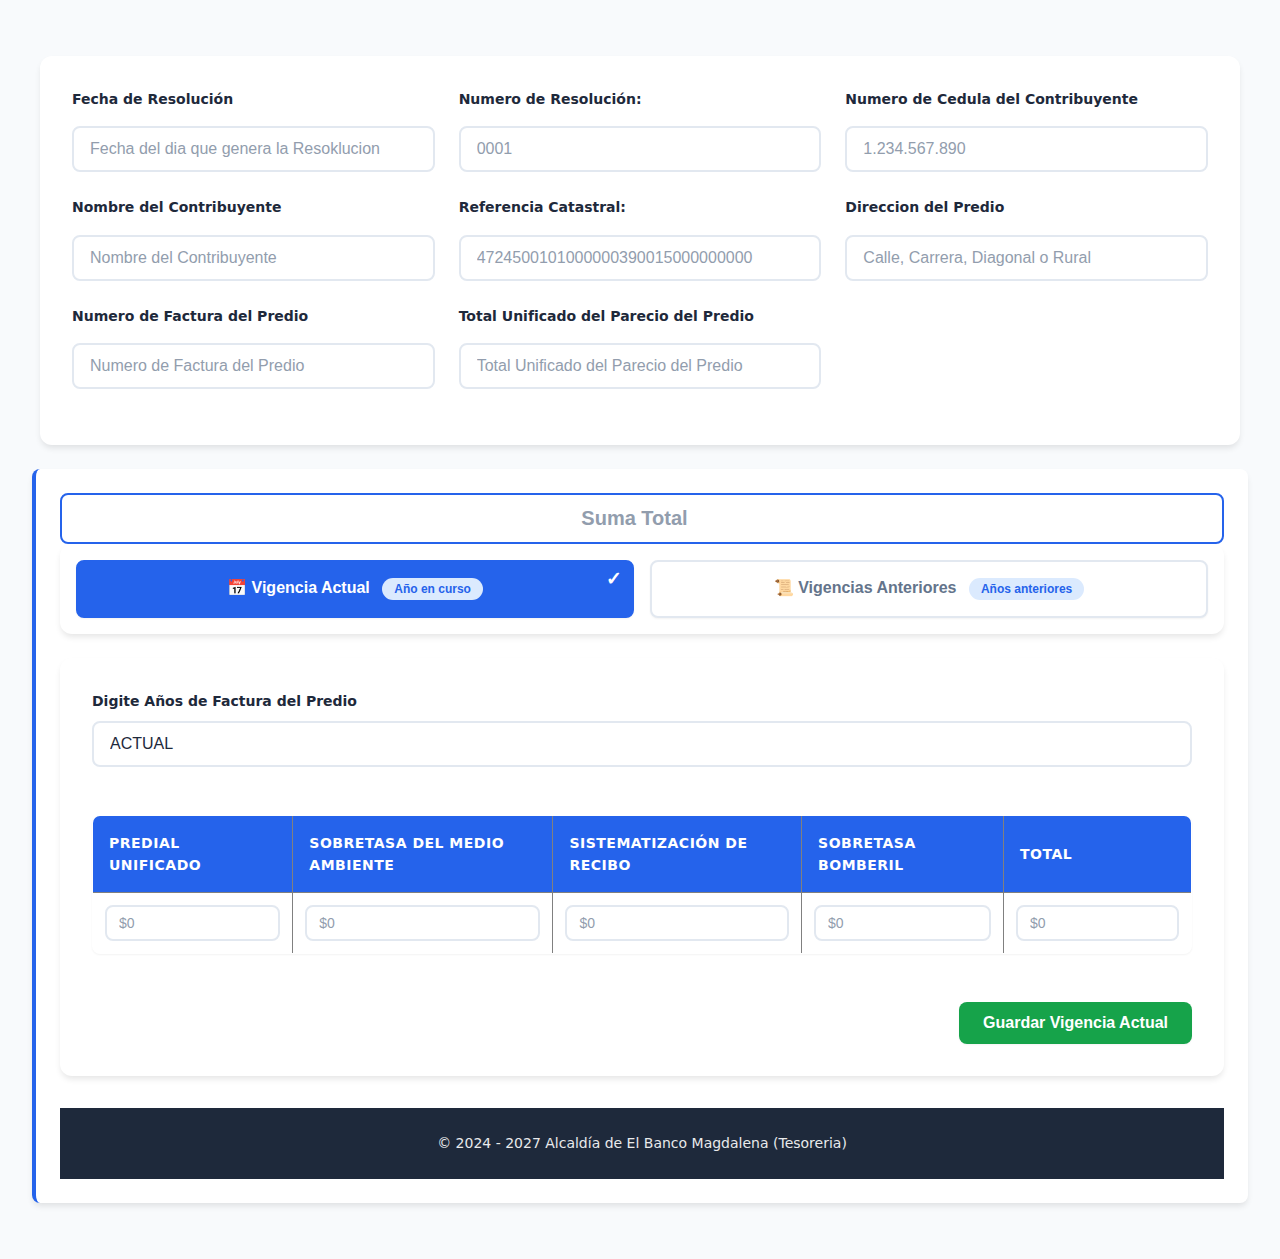
<file: src/page/numeroResolucion.html>
<!DOCTYPE html>
<html lang="es">
<head>
    <meta charset="UTF-8">
    <meta name="viewport" content="width=device-width, initial-scale=1.0">
    <title>Número de Resolución Pos Persuacivo</title>
    <link rel="stylesheet" href="./css/numeroResolucion.css">
</head>
<body>

    <form id='optionFormualarioResolucion'>
            <div class="row">

                <div class="form-section">
                    <label for="fechaResolucion">Fecha de Resolución</label>
                    <input type="text" id="fechaResolucion" placeholder="Fecha del dia que genera la Resoklucion" required>
                    <span class="error-message" id="fechaResolucion">Fecha de Resolución</span>
                </div>

                <div class="form-section">
                    <label for="numeroResolucion">Numero de Resolución:</label>
                    <input type="text" id="numeroResolucion" placeholder="0001" required>
                    <span class="error-message" id="numeroResolucion">Numero Resoklucion</span>
                </div>

                <div class="form-section">
                    <label for="numeroCedula">Numero de Cedula del Contribuyente</label>
                    <input type="text" id="numeroCedula" placeholder="1.234.567.890" required>
                    <span class="error-message" id="numeroCedula">Numero de Cedula de Contribuyente</span>
                </div>

                <div class="form-section">
                    <label for="nombreContribuyente">Nombre del Contribuyente</label>
                    <input type="text" id="nombreContribuyente" placeholder="Nombre del Contribuyente" required>
                    <span class="error-message" id="nombreContribuyente">Nombre del Contribuyente</span>
                </div>

                <div class="form-section">
                    <label for="referencia">Referencia Catastral:</label>
                    <input type="text" id="referencia" placeholder="4724500101000000390015000000000" required>
                    <span class="error-message" id="referenciaError">Campo requerido (solo números)</span>
                </div>

                <div class="form-section">
                    <label for="direccion">Direccion del Predio</label>
                    <input type="text" id="direccion" placeholder="Calle, Carrera, Diagonal o Rural" required>
                    <span class="error-message" id="direccion">Direccion del Predio</span>
                </div>

                <div class="form-section">
                    <label for="numeroFcactura">Numero de Factura del Predio</label>
                    <input type="text" id="numeroFcactura" placeholder="Numero de Factura del Predio" required>
                    <span class="error-message" id="numeroFcactura">Numero de Factura del Predio</span>
                </div>

                <div class="form-section">
                    <label for="totalFactura">Total Unificado del Parecio del Predio</label>
                    <input type="text" id="totalFactura" placeholder="Total Unificado del Parecio del Predio" required>
                    <span class="error-message" id="totalFactura">Total Unificado del Parecio del Predio</span>
                </div>                
            </div>
    </form> 

    <div class="totalprecioUnificadoAntiguo">
        <input type="number" id="totalprecioUnificadoAntiguo" placeholder="Suma Total"  value="">
    </di>

    <div class="container">
        <!-- Botones de toggle -->
        <div class="toggle-buttons">
            <button class="toggle-btn active" onclick="mostrarFormulario('actual')">
                📅 Vigencia Actual
                <span class="form-badge">Año en curso</span>
            </button>
            <button class="toggle-btn" onclick="mostrarFormulario('antiguo')">
                📜 Vigencias Anteriores
                <span class="form-badge">Años anteriores</span>
            </button>
        </div>

        <!-- Formulario Vigencia Actual -->
        <div class="form-wrapper active" id="wrapperActual">
            <form action="añosdeVigenciaPredial" id="formVigenciaActual">
                <div>
                    <label for="añoPredialFactura">Digite Años de Factura del Predio</label>
                    <input type="text" id="añoPredialFactura" placeholder="Digite Años de Factura del Predio" value="ACTUAL">
                </div>

                <table id="conceptoVigenciaActual" border="1">
                    <tr>    
                        <th>Predial Unificado</th>
                        <th>Sobretasa del Medio Ambiente</th>
                        <th>Sistematización de Recibo</th>
                        <th>Sobretasa Bomberil</th>
                        <th>Total</th>
                    </tr>

                    <tr>
                        <td><input type="number" name="predial_unificado" placeholder="$0"></td>
                        <td><input type="number" name="sobretasa_ambiente" placeholder="$0"></td>
                        <td><input type="number" name="sistematizacion" placeholder="$0"></td>
                        <td><input type="number" name="sobretasa_bomberil" placeholder="$0"></td>
                        <td><input type="number" name="total" placeholder="$0" readonly></td>
                    </tr>
                </table>

                <button type="submit">Guardar Vigencia Actual</button>
            </form>
        </div>

        <!-- Formulario Vigencias Antiguas -->
        <div class="form-wrapper" id="wrapperAntiguo">
            <form action="añosdeVigenciaPredialAntiguos" id="formVigenciaAntiguo">
                <div>
                    <label for="añoPredialFacturaAntiguo">Digite Años de Factura del Predio</label>
                    <input type="text" id="añoPredialFacturaAntiguo" placeholder="Digite Años" required>
                </div>

                <table id="conceptoVigenciaAntiguo" border="1">
                    <tr>    
                        <th>Predial</th>
                        <th>Sobretasa del Medio Ambiente</th>
                        <th>Sobretasa Bomberil</th>
                        <th>Sub. Total</th>
                        <th>Mora Predial</th>
                        <th>Mora Sobretasa del Medio Ambiente</th>
                        <th>Total</th>
                    </tr>

                    <tr>
                        <td><input type="number" name="predial_antiguo" placeholder="$0"></td>
                        <td><input type="number" name="sobretasa_ambiente_antiguo" placeholder="$0"></td>
                        <td><input type="number" name="sobretasa_bomberil_antiguo" placeholder="$0"></td>
                        <td><input type="number" name="sub_total_antiguo" placeholder="$0" readonly></td>
                        <td><input type="number" name="mora_predial" placeholder="$0"></td>
                        <td><input type="number" name="mora_sobretasa_ambiente" placeholder="$0"></td>
                        <td><input type="number" name="total_antiguo" placeholder="$0" readonly></td>
                    </tr>
                </table>

                <button type="submit">Guardar Vigencia Antigua</button>
            </form>
        </div>
    </div>

    



    <footer>
        <p>&copy; 2024 - 2027 Alcaldía de El Banco Magdalena (Tesoreria)</p>
    </footer>
</body>
</html>
</file>
<file: src/page/css/numeroResolucion.css>
/* ===================================
   VARIABLES CSS - Sistema de Diseño
   =================================== */
:root {
  /* Colores principales */
  --color-primary: #2563eb;
  --color-primary-dark: #1e40af;
  --color-primary-light: #3b82f6;
  
  /* Colores secundarios */
  --color-secondary: #64748b;
  --color-success: #16a34a;
  --color-error: #dc2626;
  --color-warning: #f59e0b;
  
  /* Colores neutrales */
  --color-bg-primary: #ffffff;
  --color-bg-secondary: #f8fafc;
  --color-bg-tertiary: #f1f5f9;
  --color-border: #e2e8f0;
  --color-text-primary: #1e293b;
  --color-text-secondary: #64748b;
  
  /* Sombras */
  --shadow-sm: 0 1px 2px 0 rgba(0, 0, 0, 0.05);
  --shadow-md: 0 4px 6px -1px rgba(0, 0, 0, 0.1);
  --shadow-lg: 0 10px 15px -3px rgba(0, 0, 0, 0.1);
  
  /* Espaciado */
  --spacing-xs: 0.5rem;
  --spacing-sm: 0.75rem;
  --spacing-md: 1rem;
  --spacing-lg: 1.5rem;
  --spacing-xl: 2rem;
  
  /* Tipografía */
  --font-family: 'Segoe UI', system-ui, -apple-system, sans-serif;
  --font-size-sm: 0.875rem;
  --font-size-base: 1rem;
  --font-size-lg: 1.125rem;
  --font-size-xl: 1.25rem;
  
  /* Bordes */
  --border-radius-sm: 0.375rem;
  --border-radius-md: 0.5rem;
  --border-radius-lg: 0.75rem;
  
  /* Transiciones */
  --transition-base: all 0.2s ease-in-out;
  --transition-smooth: all 0.3s ease-in-out;
}

/* ===================================
   RESET Y BASE
   =================================== */
* {
  margin: 0;
  padding: 0;
  box-sizing: border-box;
}

body {
  font-family: var(--font-family);
  font-size: var(--font-size-base);
  line-height: 1.6;
  color: var(--color-text-primary);
  background-color: var(--color-bg-secondary);
  min-height: 100vh;
  padding: var(--spacing-xl);
}

/* ===================================
   CONTENEDORES
   =================================== */
.container {
  max-width: 1200px;
  margin: 0 auto;
}

/* ===================================
   FORMULARIOS - Estructura Principal
   =================================== */
#optionFormualarioResolucion,
#formVigencia,
.form-wrapper {
  background-color: var(--color-bg-primary);
  border-radius: var(--border-radius-lg);
  padding: var(--spacing-xl);
  margin: var(--spacing-lg) auto;
  max-width: 1200px;
  box-shadow: var(--shadow-md);
}

.row {
  display: grid;
  grid-template-columns: repeat(auto-fit, minmax(280px, 1fr));
  gap: var(--spacing-lg);
  margin-bottom: var(--spacing-lg);
}

/* ===================================
   SECCIONES DEL FORMULARIO
   =================================== */
.form-section {
  display: flex;
  flex-direction: column;
  gap: var(--spacing-xs);
}

form {
  display: flex;
  flex-direction: column;
  gap: var(--spacing-lg);
}

/* ===================================
   LABELS - Etiquetas
   =================================== */
label {
  font-size: var(--font-size-sm);
  font-weight: 600;
  color: var(--color-text-primary);
  margin-bottom: var(--spacing-xs);
  display: block;
}

/* ===================================
   INPUTS - Campos de entrada
   =================================== */
input[type="text"],
input[type="number"] {
  width: 100%;
  padding: var(--spacing-sm) var(--spacing-md);
  font-size: var(--font-size-base);
  border: 2px solid var(--color-border);
  border-radius: var(--border-radius-md);
  background-color: var(--color-bg-primary);
  color: var(--color-text-primary);
  transition: var(--transition-base);
}

input[type="text"]:focus,
input[type="number"]:focus {
  outline: none;
  border-color: var(--color-primary);
  box-shadow: 0 0 0 3px rgba(37, 99, 235, 0.1);
}

input[type="text"]::placeholder,
input[type="number"]::placeholder {
  color: var(--color-text-secondary);
  opacity: 0.7;
}

/* Estado de error */
input[type="text"].error,
input[type="number"].error {
  border-color: var(--color-error);
  background-color: #fef2f2;
}

input[type="text"].error:focus,
input[type="number"].error:focus {
  box-shadow: 0 0 0 3px rgba(220, 38, 38, 0.1);
}

/* ===================================
   MENSAJES DE ERROR
   =================================== */
.error-message {
  display: none;
  font-size: var(--font-size-sm);
  color: var(--color-error);
  margin-top: var(--spacing-xs);
  padding: var(--spacing-xs) var(--spacing-sm);
  background-color: #fef2f2;
  border-left: 3px solid var(--color-error);
  border-radius: var(--border-radius-sm);
}

.error-message.show {
  display: block;
  animation: slideDown 0.3s ease-out;
}

@keyframes slideDown {
  from {
    opacity: 0;
    transform: translateY(-10px);
  }
  to {
    opacity: 1;
    transform: translateY(0);
  }
}

/* ===================================
   BOTONES
   =================================== */
button[type="button"],
button[type="submit"],
.btn,
.toggle-btn {
  padding: var(--spacing-sm) var(--spacing-lg);
  font-size: var(--font-size-base);
  font-weight: 600;
  color: white;
  background-color: var(--color-primary);
  border: none;
  border-radius: var(--border-radius-md);
  cursor: pointer;
  transition: var(--transition-base);
  box-shadow: var(--shadow-sm);
  display: inline-block;
  text-align: center;
}

button:hover,
.btn:hover {
  background-color: var(--color-primary-dark);
  box-shadow: var(--shadow-md);
  transform: translateY(-1px);
}

button:active,
.btn:active {
  transform: translateY(0);
  box-shadow: var(--shadow-sm);
}

button:disabled {
  background-color: var(--color-secondary);
  cursor: not-allowed;
  opacity: 0.6;
}

/* Botones de submit específicos */
button[type="submit"] {
  background-color: var(--color-success);
  align-self: flex-end;
}

button[type="submit"]:hover {
  background-color: #15803d;
  transform: translateY(-2px);
  box-shadow: 0 6px 12px rgba(0, 0, 0, 0.15);
}

/* Botón de facturas */
.btn-facturas {
  background-color: var(--color-success);
  width: 100%;
}

.btn-facturas:hover {
  background-color: #15803d;
}

.buttons {
  display: flex;
  gap: var(--spacing-sm);
  margin-top: var(--spacing-sm);
}

/* ===================================
   BOTONES TOGGLE
   =================================== */
.toggle-buttons {
  display: flex;
  gap: var(--spacing-md);
  margin-bottom: var(--spacing-lg);
  background-color: var(--color-bg-primary);
  padding: var(--spacing-md);
  border-radius: var(--border-radius-lg);
  box-shadow: var(--shadow-md);
}

.toggle-btn {
  flex: 1;
  padding: var(--spacing-md) var(--spacing-lg);
  border: 2px solid var(--color-border);
  background-color: white;
  color: var(--color-text-secondary);
  transition: var(--transition-smooth);
  position: relative;
  overflow: hidden;
}

.toggle-btn:hover {
  border-color: var(--color-primary);
  color: var(--color-primary);
  transform: translateY(-2px);
}

.toggle-btn.active {
  background-color: var(--color-primary);
  color: white;
  border-color: var(--color-primary);
}

.toggle-btn.active::before {
  content: "✓";
  position: absolute;
  top: 5px;
  right: 10px;
  font-size: 1.2rem;
}

/* Badge indicador */
.form-badge {
  display: inline-block;
  padding: 0.25rem 0.75rem;
  background-color: #dbeafe;
  color: var(--color-primary);
  border-radius: 1rem;
  font-size: 0.75rem;
  font-weight: 600;
  margin-left: 0.5rem;
}

/* ===================================
   FORM WRAPPER CON TOGGLE
   =================================== */
.form-wrapper {
  display: none;
  animation: fadeIn 0.4s ease-in-out;
}

.form-wrapper.active {
  display: block;
}

@keyframes fadeIn {
  from {
    opacity: 0;
    transform: translateY(20px);
  }
  to {
    opacity: 1;
    transform: translateY(0);
  }
}

/* ===================================
   TABLAS
   =================================== */
table {
  width: 100%;
  border-collapse: collapse;
  background-color: var(--color-bg-primary);
  border-radius: var(--border-radius-md);
  overflow: hidden;
  box-shadow: var(--shadow-sm);
  margin: var(--spacing-lg) 0;
}

th {
  background-color: var(--color-primary);
  color: white;
  padding: var(--spacing-md);
  text-align: left;
  font-weight: 600;
  font-size: var(--font-size-sm);
  text-transform: uppercase;
  letter-spacing: 0.5px;
}

td {
  padding: var(--spacing-sm);
  border-bottom: 1px solid var(--color-border);
}

td:last-child {
  font-weight: 600;
  color: var(--color-primary);
}

tr:last-child td {
  border-bottom: none;
}

tr:hover {
  background-color: var(--color-bg-tertiary);
}

/* Inputs dentro de tablas */
table input[type="number"] {
  padding: var(--spacing-xs) var(--spacing-sm);
  font-size: var(--font-size-sm);
}

/* ===================================
   CONTENEDOR DE TOTAL
   =================================== */
.totalprecioUnificadoAntiguo {
  background-color: var(--color-bg-primary);
  padding: var(--spacing-lg);
  border-radius: var(--border-radius-md);
  margin: var(--spacing-lg) auto;
  box-shadow: var(--shadow-md);
  border-left: 4px solid var(--color-primary);
}

#totalprecioUnificadoAntiguo {
  font-size: var(--font-size-xl);
  font-weight: 700;
  text-align: center;
  color: var(--color-primary);
  border: 2px solid var(--color-primary);
}

/* ===================================
   FOOTER
   =================================== */
footer {
  background-color: var(--color-text-primary);
  color: white;
  text-align: center;
  padding: var(--spacing-lg);
  margin-top: var(--spacing-xl);
}

footer p {
  font-size: var(--font-size-sm);
  opacity: 0.9;
}

/* ===================================
   RESPONSIVE DESIGN
   =================================== */
@media (max-width: 768px) {
  body {
    padding: var(--spacing-md);
  }

  #optionFormualarioResolucion,
  #formVigencia,
  .form-wrapper {
    padding: var(--spacing-md);
    margin: var(--spacing-sm) auto;
  }
  
  .row {
    grid-template-columns: 1fr;
    gap: var(--spacing-md);
  }

  .toggle-buttons {
    flex-direction: column;
  }
  
  table {
    font-size: var(--font-size-sm);
    display: block;
    overflow-x: auto;
    white-space: nowrap;
  }
  
  th, td {
    padding: var(--spacing-xs);
  }
}

@media (max-width: 480px) {
  :root {
    --font-size-base: 0.875rem;
    --spacing-md: 0.75rem;
    --spacing-lg: 1rem;
  }
  
  button[type="button"],
  button[type="submit"],
  .btn,
  .toggle-btn {
    padding: var(--spacing-xs) var(--spacing-md);
    font-size: var(--font-size-sm);
  }
}

/* ===================================
   UTILIDADES
   =================================== */
.hidden {
  display: none !important;
}

.text-center {
  text-align: center;
}

.mt-1 { margin-top: var(--spacing-xs); }
.mt-2 { margin-top: var(--spacing-sm); }
.mt-3 { margin-top: var(--spacing-md); }
.mt-4 { margin-top: var(--spacing-lg); }

.mb-1 { margin-bottom: var(--spacing-xs); }
.mb-2 { margin-bottom: var(--spacing-sm); }
.mb-3 { margin-bottom: var(--spacing-md); }
.mb-4 { margin-bottom: var(--spacing-lg); }
</file>
